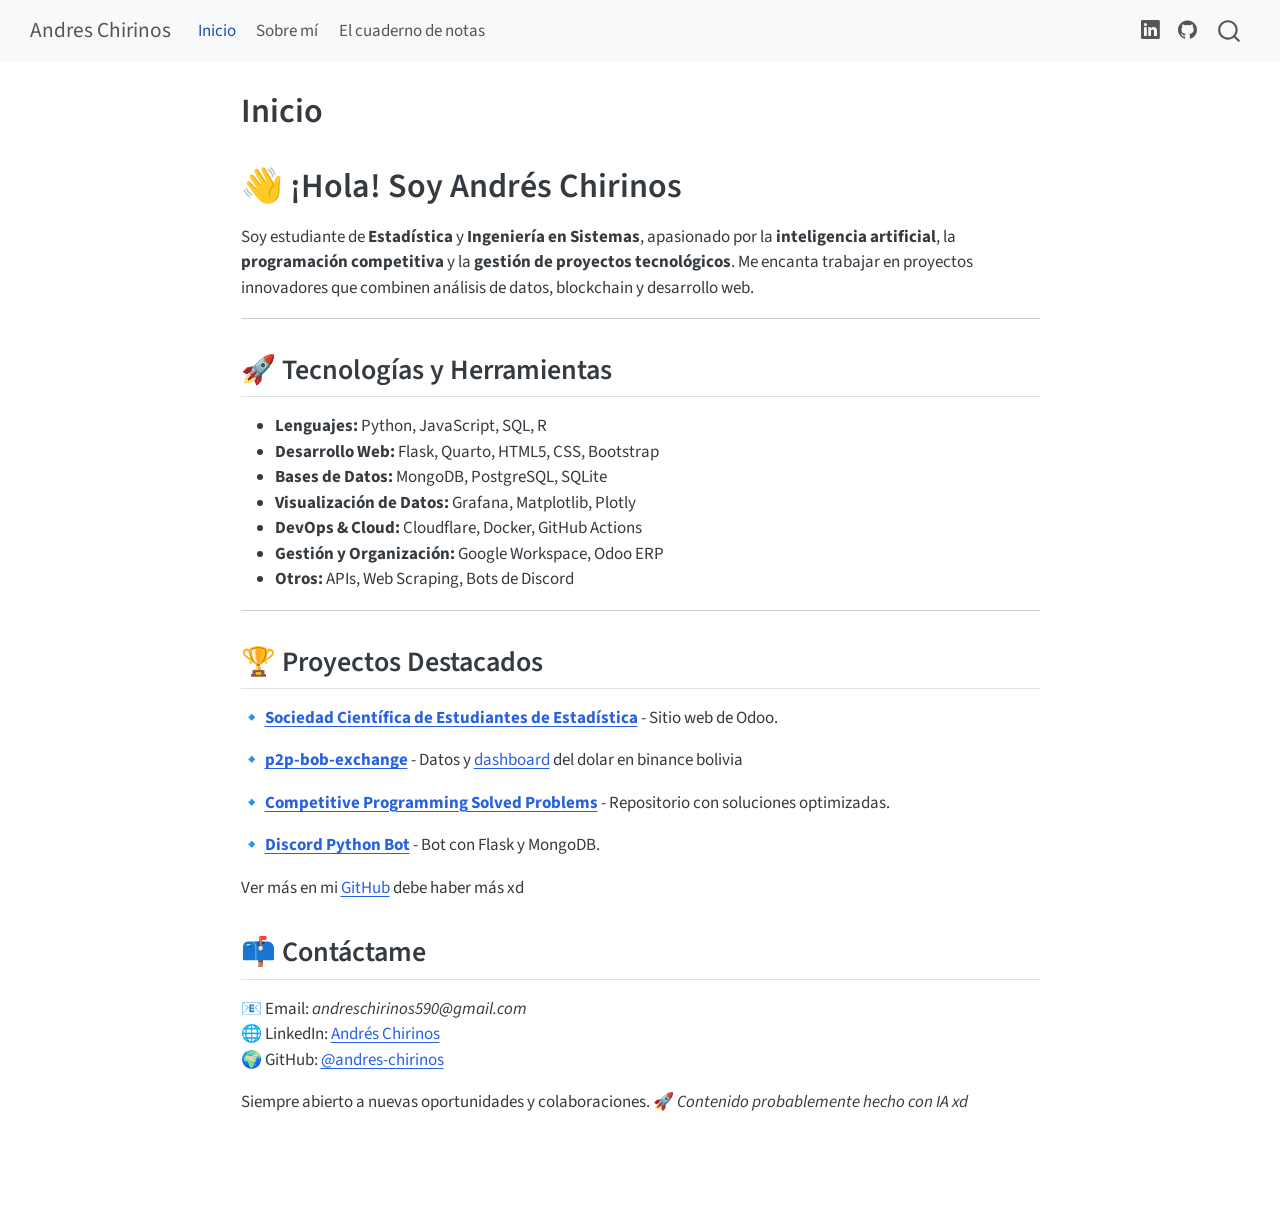
<file: index.html>
<!DOCTYPE html>
<html xmlns="http://www.w3.org/1999/xhtml" lang="en" xml:lang="en"><head>

<meta charset="utf-8">
<meta name="generator" content="quarto-1.8.26">

<meta name="viewport" content="width=device-width, initial-scale=1.0, user-scalable=yes">


<title>Inicio – Andres Chirinos</title>
<style>
code{white-space: pre-wrap;}
span.smallcaps{font-variant: small-caps;}
div.columns{display: flex; gap: min(4vw, 1.5em);}
div.column{flex: auto; overflow-x: auto;}
div.hanging-indent{margin-left: 1.5em; text-indent: -1.5em;}
ul.task-list{list-style: none;}
ul.task-list li input[type="checkbox"] {
  width: 0.8em;
  margin: 0 0.8em 0.2em -1em; /* quarto-specific, see https://github.com/quarto-dev/quarto-cli/issues/4556 */ 
  vertical-align: middle;
}
</style>


<script src="site_libs/quarto-nav/quarto-nav.js"></script>
<script src="site_libs/quarto-nav/headroom.min.js"></script>
<script src="site_libs/clipboard/clipboard.min.js"></script>
<script src="site_libs/quarto-search/autocomplete.umd.js"></script>
<script src="site_libs/quarto-search/fuse.min.js"></script>
<script src="site_libs/quarto-search/quarto-search.js"></script>
<meta name="quarto:offset" content="./">
<script src="site_libs/quarto-html/quarto.js" type="module"></script>
<script src="site_libs/quarto-html/tabsets/tabsets.js" type="module"></script>
<script src="site_libs/quarto-html/axe/axe-check.js" type="module"></script>
<script src="site_libs/quarto-html/popper.min.js"></script>
<script src="site_libs/quarto-html/tippy.umd.min.js"></script>
<script src="site_libs/quarto-html/anchor.min.js"></script>
<link href="site_libs/quarto-html/tippy.css" rel="stylesheet">
<link href="site_libs/quarto-html/quarto-syntax-highlighting-587c61ba64f3a5504c4d52d930310e48.css" rel="stylesheet" id="quarto-text-highlighting-styles">
<script src="site_libs/bootstrap/bootstrap.min.js"></script>
<link href="site_libs/bootstrap/bootstrap-icons.css" rel="stylesheet">
<link href="site_libs/bootstrap/bootstrap-0b37c64f34216b628666a8dac638b53b.min.css" rel="stylesheet" append-hash="true" id="quarto-bootstrap" data-mode="light">
<script id="quarto-search-options" type="application/json">{
  "location": "navbar",
  "copy-button": false,
  "collapse-after": 3,
  "panel-placement": "end",
  "type": "overlay",
  "limit": 50,
  "keyboard-shortcut": [
    "f",
    "/",
    "s"
  ],
  "show-item-context": false,
  "language": {
    "search-no-results-text": "No results",
    "search-matching-documents-text": "matching documents",
    "search-copy-link-title": "Copy link to search",
    "search-hide-matches-text": "Hide additional matches",
    "search-more-match-text": "more match in this document",
    "search-more-matches-text": "more matches in this document",
    "search-clear-button-title": "Clear",
    "search-text-placeholder": "",
    "search-detached-cancel-button-title": "Cancel",
    "search-submit-button-title": "Submit",
    "search-label": "Search"
  }
}</script>


<link rel="stylesheet" href="styles.css">
</head>

<body class="nav-fixed fullcontent quarto-light">

<div id="quarto-search-results"></div>
  <header id="quarto-header" class="headroom fixed-top">
    <nav class="navbar navbar-expand-lg " data-bs-theme="dark">
      <div class="navbar-container container-fluid">
      <div class="navbar-brand-container mx-auto">
    <a class="navbar-brand" href="./index.html">
    <span class="navbar-title">Andres Chirinos</span>
    </a>
  </div>
            <div id="quarto-search" class="" title="Search"></div>
          <button class="navbar-toggler" type="button" data-bs-toggle="collapse" data-bs-target="#navbarCollapse" aria-controls="navbarCollapse" role="menu" aria-expanded="false" aria-label="Toggle navigation" onclick="if (window.quartoToggleHeadroom) { window.quartoToggleHeadroom(); }">
  <span class="navbar-toggler-icon"></span>
</button>
          <div class="collapse navbar-collapse" id="navbarCollapse">
            <ul class="navbar-nav navbar-nav-scroll me-auto">
  <li class="nav-item">
    <a class="nav-link active" href="./index.html" aria-current="page"> 
<span class="menu-text">Inicio</span></a>
  </li>  
  <li class="nav-item">
    <a class="nav-link" href="./about.html"> 
<span class="menu-text">Sobre mí</span></a>
  </li>  
  <li class="nav-item">
    <a class="nav-link" href="https://cuaderno.andreschirinos.com/"> 
<span class="menu-text">El cuaderno de notas</span></a>
  </li>  
</ul>
            <ul class="navbar-nav navbar-nav-scroll ms-auto">
  <li class="nav-item compact">
    <a class="nav-link" href="https://www.linkedin.com/in/andres-chirinos"> <i class="bi bi-linkedin" role="img">
</i> 
<span class="menu-text"></span></a>
  </li>  
  <li class="nav-item compact">
    <a class="nav-link" href="https://github.com/andres-chirinos"> <i class="bi bi-github" role="img">
</i> 
<span class="menu-text"></span></a>
  </li>  
</ul>
          </div> <!-- /navcollapse -->
            <div class="quarto-navbar-tools">
</div>
      </div> <!-- /container-fluid -->
    </nav>
</header>
<!-- content -->
<div id="quarto-content" class="quarto-container page-columns page-rows-contents page-layout-article page-navbar">
<!-- sidebar -->
<!-- margin-sidebar -->
    
<!-- main -->
<main class="content" id="quarto-document-content">

<header id="title-block-header" class="quarto-title-block default">
<div class="quarto-title">
<h1 class="title">Inicio</h1>
</div>



<div class="quarto-title-meta">

    
  
    
  </div>
  


</header>


<section id="hola-soy-andrés-chirinos" class="level1">
<h1>👋 ¡Hola! Soy Andrés Chirinos</h1>
<p>Soy estudiante de <strong>Estadística</strong> y <strong>Ingeniería en Sistemas</strong>, apasionado por la <strong>inteligencia artificial</strong>, la <strong>programación competitiva</strong> y la <strong>gestión de proyectos tecnológicos</strong>. Me encanta trabajar en proyectos innovadores que combinen análisis de datos, blockchain y desarrollo web.</p>
<hr>
<section id="tecnologías-y-herramientas" class="level2">
<h2 class="anchored" data-anchor-id="tecnologías-y-herramientas">🚀 Tecnologías y Herramientas</h2>
<ul>
<li><strong>Lenguajes:</strong> Python, JavaScript, SQL, R</li>
<li><strong>Desarrollo Web:</strong> Flask, Quarto, HTML5, CSS, Bootstrap</li>
<li><strong>Bases de Datos:</strong> MongoDB, PostgreSQL, SQLite</li>
<li><strong>Visualización de Datos:</strong> Grafana, Matplotlib, Plotly</li>
<li><strong>DevOps &amp; Cloud:</strong> Cloudflare, Docker, GitHub Actions</li>
<li><strong>Gestión y Organización:</strong> Google Workspace, Odoo ERP</li>
<li><strong>Otros:</strong> APIs, Web Scraping, Bots de Discord</li>
</ul>
<hr>
</section>
<section id="proyectos-destacados" class="level2">
<h2 class="anchored" data-anchor-id="proyectos-destacados">🏆 Proyectos Destacados</h2>
<p>🔹 <a href="https://sociest.org/"><strong>Sociedad Científica de Estudiantes de Estadística</strong></a> - Sitio web de Odoo.</p>
<p>🔹 <a href="https://github.com/andres-chirinos/p2p-bob-exchange"><strong>p2p-bob-exchange</strong></a> - Datos y <a href="https://p2p-bob-exchange.streamlit.app/">dashboard</a> del dolar en binance bolivia</p>
<p>🔹 <a href="https://github.com/clubalgoritmos/CompetitiveProgramming"><strong>Competitive Programming Solved Problems</strong></a> - Repositorio con soluciones optimizadas.</p>
<p>🔹 <a href="https://github.com/andres-chirinos/DiscordBotWebsite"><strong>Discord Python Bot</strong></a> - Bot con Flask y MongoDB.</p>
<p>Ver más en mi <a href="https://github.com/andres-chirinos?tab=repositories">GitHub</a> debe haber más xd</p>
</section>
<section id="contáctame" class="level2">
<h2 class="anchored" data-anchor-id="contáctame">📫 Contáctame</h2>
<p>📧 Email: <em>andreschirinos590@gmail.com</em><br>
🌐 LinkedIn: <a href="https://www.linkedin.com/in/andres-chirinos">Andrés Chirinos</a><br>
🌍 GitHub: <a href="https://github.com/andres-chirinos"><span class="citation" data-cites="andres-chirinos">@andres-chirinos</span></a></p>
<p>Siempre abierto a nuevas oportunidades y colaboraciones. 🚀 <em>Contenido probablemente hecho con IA xd</em></p>


</section>
</section>

</main> <!-- /main -->
<script id="quarto-html-after-body" type="application/javascript">
  window.document.addEventListener("DOMContentLoaded", function (event) {
    const icon = "";
    const anchorJS = new window.AnchorJS();
    anchorJS.options = {
      placement: 'right',
      icon: icon
    };
    anchorJS.add('.anchored');
    const isCodeAnnotation = (el) => {
      for (const clz of el.classList) {
        if (clz.startsWith('code-annotation-')) {                     
          return true;
        }
      }
      return false;
    }
    const onCopySuccess = function(e) {
      // button target
      const button = e.trigger;
      // don't keep focus
      button.blur();
      // flash "checked"
      button.classList.add('code-copy-button-checked');
      var currentTitle = button.getAttribute("title");
      button.setAttribute("title", "Copied!");
      let tooltip;
      if (window.bootstrap) {
        button.setAttribute("data-bs-toggle", "tooltip");
        button.setAttribute("data-bs-placement", "left");
        button.setAttribute("data-bs-title", "Copied!");
        tooltip = new bootstrap.Tooltip(button, 
          { trigger: "manual", 
            customClass: "code-copy-button-tooltip",
            offset: [0, -8]});
        tooltip.show();    
      }
      setTimeout(function() {
        if (tooltip) {
          tooltip.hide();
          button.removeAttribute("data-bs-title");
          button.removeAttribute("data-bs-toggle");
          button.removeAttribute("data-bs-placement");
        }
        button.setAttribute("title", currentTitle);
        button.classList.remove('code-copy-button-checked');
      }, 1000);
      // clear code selection
      e.clearSelection();
    }
    const getTextToCopy = function(trigger) {
      const outerScaffold = trigger.parentElement.cloneNode(true);
      const codeEl = outerScaffold.querySelector('code');
      for (const childEl of codeEl.children) {
        if (isCodeAnnotation(childEl)) {
          childEl.remove();
        }
      }
      return codeEl.innerText;
    }
    const clipboard = new window.ClipboardJS('.code-copy-button:not([data-in-quarto-modal])', {
      text: getTextToCopy
    });
    clipboard.on('success', onCopySuccess);
    if (window.document.getElementById('quarto-embedded-source-code-modal')) {
      const clipboardModal = new window.ClipboardJS('.code-copy-button[data-in-quarto-modal]', {
        text: getTextToCopy,
        container: window.document.getElementById('quarto-embedded-source-code-modal')
      });
      clipboardModal.on('success', onCopySuccess);
    }
      var localhostRegex = new RegExp(/^(?:http|https):\/\/localhost\:?[0-9]*\//);
      var mailtoRegex = new RegExp(/^mailto:/);
        var filterRegex = new RegExp("https:\/\/www\.andreschirinos\.com");
      var isInternal = (href) => {
          return filterRegex.test(href) || localhostRegex.test(href) || mailtoRegex.test(href);
      }
      // Inspect non-navigation links and adorn them if external
     var links = window.document.querySelectorAll('a[href]:not(.nav-link):not(.navbar-brand):not(.toc-action):not(.sidebar-link):not(.sidebar-item-toggle):not(.pagination-link):not(.no-external):not([aria-hidden]):not(.dropdown-item):not(.quarto-navigation-tool):not(.about-link)');
      for (var i=0; i<links.length; i++) {
        const link = links[i];
        if (!isInternal(link.href)) {
          // undo the damage that might have been done by quarto-nav.js in the case of
          // links that we want to consider external
          if (link.dataset.originalHref !== undefined) {
            link.href = link.dataset.originalHref;
          }
        }
      }
    function tippyHover(el, contentFn, onTriggerFn, onUntriggerFn) {
      const config = {
        allowHTML: true,
        maxWidth: 500,
        delay: 100,
        arrow: false,
        appendTo: function(el) {
            return el.parentElement;
        },
        interactive: true,
        interactiveBorder: 10,
        theme: 'quarto',
        placement: 'bottom-start',
      };
      if (contentFn) {
        config.content = contentFn;
      }
      if (onTriggerFn) {
        config.onTrigger = onTriggerFn;
      }
      if (onUntriggerFn) {
        config.onUntrigger = onUntriggerFn;
      }
      window.tippy(el, config); 
    }
    const noterefs = window.document.querySelectorAll('a[role="doc-noteref"]');
    for (var i=0; i<noterefs.length; i++) {
      const ref = noterefs[i];
      tippyHover(ref, function() {
        // use id or data attribute instead here
        let href = ref.getAttribute('data-footnote-href') || ref.getAttribute('href');
        try { href = new URL(href).hash; } catch {}
        const id = href.replace(/^#\/?/, "");
        const note = window.document.getElementById(id);
        if (note) {
          return note.innerHTML;
        } else {
          return "";
        }
      });
    }
    const xrefs = window.document.querySelectorAll('a.quarto-xref');
    const processXRef = (id, note) => {
      // Strip column container classes
      const stripColumnClz = (el) => {
        el.classList.remove("page-full", "page-columns");
        if (el.children) {
          for (const child of el.children) {
            stripColumnClz(child);
          }
        }
      }
      stripColumnClz(note)
      if (id === null || id.startsWith('sec-')) {
        // Special case sections, only their first couple elements
        const container = document.createElement("div");
        if (note.children && note.children.length > 2) {
          container.appendChild(note.children[0].cloneNode(true));
          for (let i = 1; i < note.children.length; i++) {
            const child = note.children[i];
            if (child.tagName === "P" && child.innerText === "") {
              continue;
            } else {
              container.appendChild(child.cloneNode(true));
              break;
            }
          }
          if (window.Quarto?.typesetMath) {
            window.Quarto.typesetMath(container);
          }
          return container.innerHTML
        } else {
          if (window.Quarto?.typesetMath) {
            window.Quarto.typesetMath(note);
          }
          return note.innerHTML;
        }
      } else {
        // Remove any anchor links if they are present
        const anchorLink = note.querySelector('a.anchorjs-link');
        if (anchorLink) {
          anchorLink.remove();
        }
        if (window.Quarto?.typesetMath) {
          window.Quarto.typesetMath(note);
        }
        if (note.classList.contains("callout")) {
          return note.outerHTML;
        } else {
          return note.innerHTML;
        }
      }
    }
    for (var i=0; i<xrefs.length; i++) {
      const xref = xrefs[i];
      tippyHover(xref, undefined, function(instance) {
        instance.disable();
        let url = xref.getAttribute('href');
        let hash = undefined; 
        if (url.startsWith('#')) {
          hash = url;
        } else {
          try { hash = new URL(url).hash; } catch {}
        }
        if (hash) {
          const id = hash.replace(/^#\/?/, "");
          const note = window.document.getElementById(id);
          if (note !== null) {
            try {
              const html = processXRef(id, note.cloneNode(true));
              instance.setContent(html);
            } finally {
              instance.enable();
              instance.show();
            }
          } else {
            // See if we can fetch this
            fetch(url.split('#')[0])
            .then(res => res.text())
            .then(html => {
              const parser = new DOMParser();
              const htmlDoc = parser.parseFromString(html, "text/html");
              const note = htmlDoc.getElementById(id);
              if (note !== null) {
                const html = processXRef(id, note);
                instance.setContent(html);
              } 
            }).finally(() => {
              instance.enable();
              instance.show();
            });
          }
        } else {
          // See if we can fetch a full url (with no hash to target)
          // This is a special case and we should probably do some content thinning / targeting
          fetch(url)
          .then(res => res.text())
          .then(html => {
            const parser = new DOMParser();
            const htmlDoc = parser.parseFromString(html, "text/html");
            const note = htmlDoc.querySelector('main.content');
            if (note !== null) {
              // This should only happen for chapter cross references
              // (since there is no id in the URL)
              // remove the first header
              if (note.children.length > 0 && note.children[0].tagName === "HEADER") {
                note.children[0].remove();
              }
              const html = processXRef(null, note);
              instance.setContent(html);
            } 
          }).finally(() => {
            instance.enable();
            instance.show();
          });
        }
      }, function(instance) {
      });
    }
        let selectedAnnoteEl;
        const selectorForAnnotation = ( cell, annotation) => {
          let cellAttr = 'data-code-cell="' + cell + '"';
          let lineAttr = 'data-code-annotation="' +  annotation + '"';
          const selector = 'span[' + cellAttr + '][' + lineAttr + ']';
          return selector;
        }
        const selectCodeLines = (annoteEl) => {
          const doc = window.document;
          const targetCell = annoteEl.getAttribute("data-target-cell");
          const targetAnnotation = annoteEl.getAttribute("data-target-annotation");
          const annoteSpan = window.document.querySelector(selectorForAnnotation(targetCell, targetAnnotation));
          const lines = annoteSpan.getAttribute("data-code-lines").split(",");
          const lineIds = lines.map((line) => {
            return targetCell + "-" + line;
          })
          let top = null;
          let height = null;
          let parent = null;
          if (lineIds.length > 0) {
              //compute the position of the single el (top and bottom and make a div)
              const el = window.document.getElementById(lineIds[0]);
              top = el.offsetTop;
              height = el.offsetHeight;
              parent = el.parentElement.parentElement;
            if (lineIds.length > 1) {
              const lastEl = window.document.getElementById(lineIds[lineIds.length - 1]);
              const bottom = lastEl.offsetTop + lastEl.offsetHeight;
              height = bottom - top;
            }
            if (top !== null && height !== null && parent !== null) {
              // cook up a div (if necessary) and position it 
              let div = window.document.getElementById("code-annotation-line-highlight");
              if (div === null) {
                div = window.document.createElement("div");
                div.setAttribute("id", "code-annotation-line-highlight");
                div.style.position = 'absolute';
                parent.appendChild(div);
              }
              div.style.top = top - 2 + "px";
              div.style.height = height + 4 + "px";
              div.style.left = 0;
              let gutterDiv = window.document.getElementById("code-annotation-line-highlight-gutter");
              if (gutterDiv === null) {
                gutterDiv = window.document.createElement("div");
                gutterDiv.setAttribute("id", "code-annotation-line-highlight-gutter");
                gutterDiv.style.position = 'absolute';
                const codeCell = window.document.getElementById(targetCell);
                const gutter = codeCell.querySelector('.code-annotation-gutter');
                gutter.appendChild(gutterDiv);
              }
              gutterDiv.style.top = top - 2 + "px";
              gutterDiv.style.height = height + 4 + "px";
            }
            selectedAnnoteEl = annoteEl;
          }
        };
        const unselectCodeLines = () => {
          const elementsIds = ["code-annotation-line-highlight", "code-annotation-line-highlight-gutter"];
          elementsIds.forEach((elId) => {
            const div = window.document.getElementById(elId);
            if (div) {
              div.remove();
            }
          });
          selectedAnnoteEl = undefined;
        };
          // Handle positioning of the toggle
      window.addEventListener(
        "resize",
        throttle(() => {
          elRect = undefined;
          if (selectedAnnoteEl) {
            selectCodeLines(selectedAnnoteEl);
          }
        }, 10)
      );
      function throttle(fn, ms) {
      let throttle = false;
      let timer;
        return (...args) => {
          if(!throttle) { // first call gets through
              fn.apply(this, args);
              throttle = true;
          } else { // all the others get throttled
              if(timer) clearTimeout(timer); // cancel #2
              timer = setTimeout(() => {
                fn.apply(this, args);
                timer = throttle = false;
              }, ms);
          }
        };
      }
        // Attach click handler to the DT
        const annoteDls = window.document.querySelectorAll('dt[data-target-cell]');
        for (const annoteDlNode of annoteDls) {
          annoteDlNode.addEventListener('click', (event) => {
            const clickedEl = event.target;
            if (clickedEl !== selectedAnnoteEl) {
              unselectCodeLines();
              const activeEl = window.document.querySelector('dt[data-target-cell].code-annotation-active');
              if (activeEl) {
                activeEl.classList.remove('code-annotation-active');
              }
              selectCodeLines(clickedEl);
              clickedEl.classList.add('code-annotation-active');
            } else {
              // Unselect the line
              unselectCodeLines();
              clickedEl.classList.remove('code-annotation-active');
            }
          });
        }
    const findCites = (el) => {
      const parentEl = el.parentElement;
      if (parentEl) {
        const cites = parentEl.dataset.cites;
        if (cites) {
          return {
            el,
            cites: cites.split(' ')
          };
        } else {
          return findCites(el.parentElement)
        }
      } else {
        return undefined;
      }
    };
    var bibliorefs = window.document.querySelectorAll('a[role="doc-biblioref"]');
    for (var i=0; i<bibliorefs.length; i++) {
      const ref = bibliorefs[i];
      const citeInfo = findCites(ref);
      if (citeInfo) {
        tippyHover(citeInfo.el, function() {
          var popup = window.document.createElement('div');
          citeInfo.cites.forEach(function(cite) {
            var citeDiv = window.document.createElement('div');
            citeDiv.classList.add('hanging-indent');
            citeDiv.classList.add('csl-entry');
            var biblioDiv = window.document.getElementById('ref-' + cite);
            if (biblioDiv) {
              citeDiv.innerHTML = biblioDiv.innerHTML;
            }
            popup.appendChild(citeDiv);
          });
          return popup.innerHTML;
        });
      }
    }
  });
  </script>
</div> <!-- /content -->




</body></html>
</file>
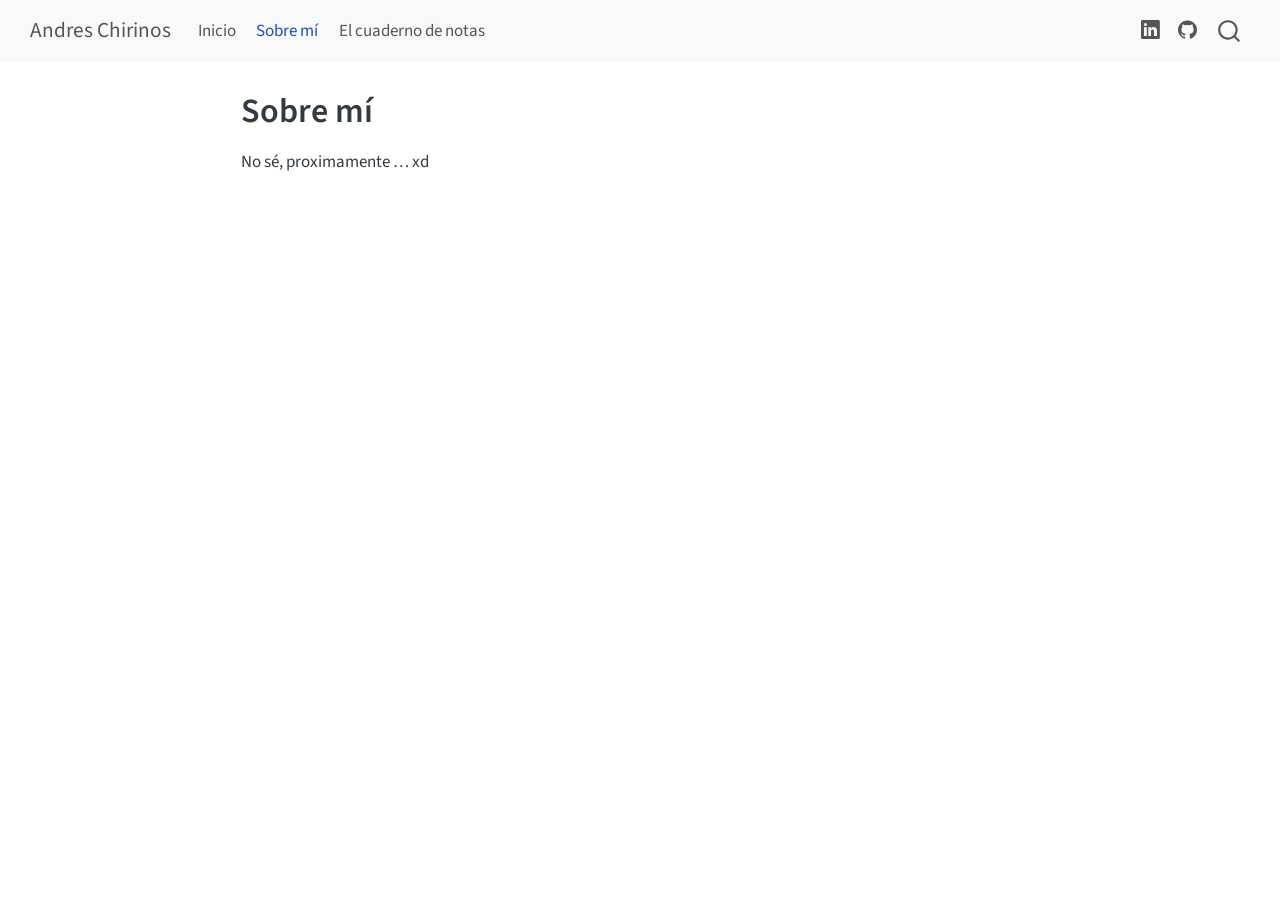
<file: about.html>
<!DOCTYPE html>
<html xmlns="http://www.w3.org/1999/xhtml" lang="en" xml:lang="en"><head>

<meta charset="utf-8">
<meta name="generator" content="quarto-1.8.26">

<meta name="viewport" content="width=device-width, initial-scale=1.0, user-scalable=yes">


<title>Sobre mí – Andres Chirinos</title>
<style>
code{white-space: pre-wrap;}
span.smallcaps{font-variant: small-caps;}
div.columns{display: flex; gap: min(4vw, 1.5em);}
div.column{flex: auto; overflow-x: auto;}
div.hanging-indent{margin-left: 1.5em; text-indent: -1.5em;}
ul.task-list{list-style: none;}
ul.task-list li input[type="checkbox"] {
  width: 0.8em;
  margin: 0 0.8em 0.2em -1em; /* quarto-specific, see https://github.com/quarto-dev/quarto-cli/issues/4556 */ 
  vertical-align: middle;
}
</style>


<script src="site_libs/quarto-nav/quarto-nav.js"></script>
<script src="site_libs/quarto-nav/headroom.min.js"></script>
<script src="site_libs/clipboard/clipboard.min.js"></script>
<script src="site_libs/quarto-search/autocomplete.umd.js"></script>
<script src="site_libs/quarto-search/fuse.min.js"></script>
<script src="site_libs/quarto-search/quarto-search.js"></script>
<meta name="quarto:offset" content="./">
<script src="site_libs/quarto-html/quarto.js" type="module"></script>
<script src="site_libs/quarto-html/tabsets/tabsets.js" type="module"></script>
<script src="site_libs/quarto-html/axe/axe-check.js" type="module"></script>
<script src="site_libs/quarto-html/popper.min.js"></script>
<script src="site_libs/quarto-html/tippy.umd.min.js"></script>
<script src="site_libs/quarto-html/anchor.min.js"></script>
<link href="site_libs/quarto-html/tippy.css" rel="stylesheet">
<link href="site_libs/quarto-html/quarto-syntax-highlighting-587c61ba64f3a5504c4d52d930310e48.css" rel="stylesheet" id="quarto-text-highlighting-styles">
<script src="site_libs/bootstrap/bootstrap.min.js"></script>
<link href="site_libs/bootstrap/bootstrap-icons.css" rel="stylesheet">
<link href="site_libs/bootstrap/bootstrap-0b37c64f34216b628666a8dac638b53b.min.css" rel="stylesheet" append-hash="true" id="quarto-bootstrap" data-mode="light">
<script id="quarto-search-options" type="application/json">{
  "location": "navbar",
  "copy-button": false,
  "collapse-after": 3,
  "panel-placement": "end",
  "type": "overlay",
  "limit": 50,
  "keyboard-shortcut": [
    "f",
    "/",
    "s"
  ],
  "show-item-context": false,
  "language": {
    "search-no-results-text": "No results",
    "search-matching-documents-text": "matching documents",
    "search-copy-link-title": "Copy link to search",
    "search-hide-matches-text": "Hide additional matches",
    "search-more-match-text": "more match in this document",
    "search-more-matches-text": "more matches in this document",
    "search-clear-button-title": "Clear",
    "search-text-placeholder": "",
    "search-detached-cancel-button-title": "Cancel",
    "search-submit-button-title": "Submit",
    "search-label": "Search"
  }
}</script>


<link rel="stylesheet" href="styles.css">
</head>

<body class="nav-fixed fullcontent quarto-light">

<div id="quarto-search-results"></div>
  <header id="quarto-header" class="headroom fixed-top">
    <nav class="navbar navbar-expand-lg " data-bs-theme="dark">
      <div class="navbar-container container-fluid">
      <div class="navbar-brand-container mx-auto">
    <a class="navbar-brand" href="./index.html">
    <span class="navbar-title">Andres Chirinos</span>
    </a>
  </div>
            <div id="quarto-search" class="" title="Search"></div>
          <button class="navbar-toggler" type="button" data-bs-toggle="collapse" data-bs-target="#navbarCollapse" aria-controls="navbarCollapse" role="menu" aria-expanded="false" aria-label="Toggle navigation" onclick="if (window.quartoToggleHeadroom) { window.quartoToggleHeadroom(); }">
  <span class="navbar-toggler-icon"></span>
</button>
          <div class="collapse navbar-collapse" id="navbarCollapse">
            <ul class="navbar-nav navbar-nav-scroll me-auto">
  <li class="nav-item">
    <a class="nav-link" href="./index.html"> 
<span class="menu-text">Inicio</span></a>
  </li>  
  <li class="nav-item">
    <a class="nav-link active" href="./about.html" aria-current="page"> 
<span class="menu-text">Sobre mí</span></a>
  </li>  
  <li class="nav-item">
    <a class="nav-link" href="https://cuaderno.andreschirinos.com/"> 
<span class="menu-text">El cuaderno de notas</span></a>
  </li>  
</ul>
            <ul class="navbar-nav navbar-nav-scroll ms-auto">
  <li class="nav-item compact">
    <a class="nav-link" href="https://www.linkedin.com/in/andres-chirinos"> <i class="bi bi-linkedin" role="img">
</i> 
<span class="menu-text"></span></a>
  </li>  
  <li class="nav-item compact">
    <a class="nav-link" href="https://github.com/andres-chirinos"> <i class="bi bi-github" role="img">
</i> 
<span class="menu-text"></span></a>
  </li>  
</ul>
          </div> <!-- /navcollapse -->
            <div class="quarto-navbar-tools">
</div>
      </div> <!-- /container-fluid -->
    </nav>
</header>
<!-- content -->
<div id="quarto-content" class="quarto-container page-columns page-rows-contents page-layout-article page-navbar">
<!-- sidebar -->
<!-- margin-sidebar -->
    
<!-- main -->
<main class="content" id="quarto-document-content">

<header id="title-block-header" class="quarto-title-block default">
<div class="quarto-title">
<h1 class="title">Sobre mí</h1>
</div>



<div class="quarto-title-meta">

    
  
    
  </div>
  


</header>


<p>No sé, proximamente … xd</p>



</main> <!-- /main -->
<script id="quarto-html-after-body" type="application/javascript">
  window.document.addEventListener("DOMContentLoaded", function (event) {
    const icon = "";
    const anchorJS = new window.AnchorJS();
    anchorJS.options = {
      placement: 'right',
      icon: icon
    };
    anchorJS.add('.anchored');
    const isCodeAnnotation = (el) => {
      for (const clz of el.classList) {
        if (clz.startsWith('code-annotation-')) {                     
          return true;
        }
      }
      return false;
    }
    const onCopySuccess = function(e) {
      // button target
      const button = e.trigger;
      // don't keep focus
      button.blur();
      // flash "checked"
      button.classList.add('code-copy-button-checked');
      var currentTitle = button.getAttribute("title");
      button.setAttribute("title", "Copied!");
      let tooltip;
      if (window.bootstrap) {
        button.setAttribute("data-bs-toggle", "tooltip");
        button.setAttribute("data-bs-placement", "left");
        button.setAttribute("data-bs-title", "Copied!");
        tooltip = new bootstrap.Tooltip(button, 
          { trigger: "manual", 
            customClass: "code-copy-button-tooltip",
            offset: [0, -8]});
        tooltip.show();    
      }
      setTimeout(function() {
        if (tooltip) {
          tooltip.hide();
          button.removeAttribute("data-bs-title");
          button.removeAttribute("data-bs-toggle");
          button.removeAttribute("data-bs-placement");
        }
        button.setAttribute("title", currentTitle);
        button.classList.remove('code-copy-button-checked');
      }, 1000);
      // clear code selection
      e.clearSelection();
    }
    const getTextToCopy = function(trigger) {
      const outerScaffold = trigger.parentElement.cloneNode(true);
      const codeEl = outerScaffold.querySelector('code');
      for (const childEl of codeEl.children) {
        if (isCodeAnnotation(childEl)) {
          childEl.remove();
        }
      }
      return codeEl.innerText;
    }
    const clipboard = new window.ClipboardJS('.code-copy-button:not([data-in-quarto-modal])', {
      text: getTextToCopy
    });
    clipboard.on('success', onCopySuccess);
    if (window.document.getElementById('quarto-embedded-source-code-modal')) {
      const clipboardModal = new window.ClipboardJS('.code-copy-button[data-in-quarto-modal]', {
        text: getTextToCopy,
        container: window.document.getElementById('quarto-embedded-source-code-modal')
      });
      clipboardModal.on('success', onCopySuccess);
    }
      var localhostRegex = new RegExp(/^(?:http|https):\/\/localhost\:?[0-9]*\//);
      var mailtoRegex = new RegExp(/^mailto:/);
        var filterRegex = new RegExp("https:\/\/www\.andreschirinos\.com");
      var isInternal = (href) => {
          return filterRegex.test(href) || localhostRegex.test(href) || mailtoRegex.test(href);
      }
      // Inspect non-navigation links and adorn them if external
     var links = window.document.querySelectorAll('a[href]:not(.nav-link):not(.navbar-brand):not(.toc-action):not(.sidebar-link):not(.sidebar-item-toggle):not(.pagination-link):not(.no-external):not([aria-hidden]):not(.dropdown-item):not(.quarto-navigation-tool):not(.about-link)');
      for (var i=0; i<links.length; i++) {
        const link = links[i];
        if (!isInternal(link.href)) {
          // undo the damage that might have been done by quarto-nav.js in the case of
          // links that we want to consider external
          if (link.dataset.originalHref !== undefined) {
            link.href = link.dataset.originalHref;
          }
        }
      }
    function tippyHover(el, contentFn, onTriggerFn, onUntriggerFn) {
      const config = {
        allowHTML: true,
        maxWidth: 500,
        delay: 100,
        arrow: false,
        appendTo: function(el) {
            return el.parentElement;
        },
        interactive: true,
        interactiveBorder: 10,
        theme: 'quarto',
        placement: 'bottom-start',
      };
      if (contentFn) {
        config.content = contentFn;
      }
      if (onTriggerFn) {
        config.onTrigger = onTriggerFn;
      }
      if (onUntriggerFn) {
        config.onUntrigger = onUntriggerFn;
      }
      window.tippy(el, config); 
    }
    const noterefs = window.document.querySelectorAll('a[role="doc-noteref"]');
    for (var i=0; i<noterefs.length; i++) {
      const ref = noterefs[i];
      tippyHover(ref, function() {
        // use id or data attribute instead here
        let href = ref.getAttribute('data-footnote-href') || ref.getAttribute('href');
        try { href = new URL(href).hash; } catch {}
        const id = href.replace(/^#\/?/, "");
        const note = window.document.getElementById(id);
        if (note) {
          return note.innerHTML;
        } else {
          return "";
        }
      });
    }
    const xrefs = window.document.querySelectorAll('a.quarto-xref');
    const processXRef = (id, note) => {
      // Strip column container classes
      const stripColumnClz = (el) => {
        el.classList.remove("page-full", "page-columns");
        if (el.children) {
          for (const child of el.children) {
            stripColumnClz(child);
          }
        }
      }
      stripColumnClz(note)
      if (id === null || id.startsWith('sec-')) {
        // Special case sections, only their first couple elements
        const container = document.createElement("div");
        if (note.children && note.children.length > 2) {
          container.appendChild(note.children[0].cloneNode(true));
          for (let i = 1; i < note.children.length; i++) {
            const child = note.children[i];
            if (child.tagName === "P" && child.innerText === "") {
              continue;
            } else {
              container.appendChild(child.cloneNode(true));
              break;
            }
          }
          if (window.Quarto?.typesetMath) {
            window.Quarto.typesetMath(container);
          }
          return container.innerHTML
        } else {
          if (window.Quarto?.typesetMath) {
            window.Quarto.typesetMath(note);
          }
          return note.innerHTML;
        }
      } else {
        // Remove any anchor links if they are present
        const anchorLink = note.querySelector('a.anchorjs-link');
        if (anchorLink) {
          anchorLink.remove();
        }
        if (window.Quarto?.typesetMath) {
          window.Quarto.typesetMath(note);
        }
        if (note.classList.contains("callout")) {
          return note.outerHTML;
        } else {
          return note.innerHTML;
        }
      }
    }
    for (var i=0; i<xrefs.length; i++) {
      const xref = xrefs[i];
      tippyHover(xref, undefined, function(instance) {
        instance.disable();
        let url = xref.getAttribute('href');
        let hash = undefined; 
        if (url.startsWith('#')) {
          hash = url;
        } else {
          try { hash = new URL(url).hash; } catch {}
        }
        if (hash) {
          const id = hash.replace(/^#\/?/, "");
          const note = window.document.getElementById(id);
          if (note !== null) {
            try {
              const html = processXRef(id, note.cloneNode(true));
              instance.setContent(html);
            } finally {
              instance.enable();
              instance.show();
            }
          } else {
            // See if we can fetch this
            fetch(url.split('#')[0])
            .then(res => res.text())
            .then(html => {
              const parser = new DOMParser();
              const htmlDoc = parser.parseFromString(html, "text/html");
              const note = htmlDoc.getElementById(id);
              if (note !== null) {
                const html = processXRef(id, note);
                instance.setContent(html);
              } 
            }).finally(() => {
              instance.enable();
              instance.show();
            });
          }
        } else {
          // See if we can fetch a full url (with no hash to target)
          // This is a special case and we should probably do some content thinning / targeting
          fetch(url)
          .then(res => res.text())
          .then(html => {
            const parser = new DOMParser();
            const htmlDoc = parser.parseFromString(html, "text/html");
            const note = htmlDoc.querySelector('main.content');
            if (note !== null) {
              // This should only happen for chapter cross references
              // (since there is no id in the URL)
              // remove the first header
              if (note.children.length > 0 && note.children[0].tagName === "HEADER") {
                note.children[0].remove();
              }
              const html = processXRef(null, note);
              instance.setContent(html);
            } 
          }).finally(() => {
            instance.enable();
            instance.show();
          });
        }
      }, function(instance) {
      });
    }
        let selectedAnnoteEl;
        const selectorForAnnotation = ( cell, annotation) => {
          let cellAttr = 'data-code-cell="' + cell + '"';
          let lineAttr = 'data-code-annotation="' +  annotation + '"';
          const selector = 'span[' + cellAttr + '][' + lineAttr + ']';
          return selector;
        }
        const selectCodeLines = (annoteEl) => {
          const doc = window.document;
          const targetCell = annoteEl.getAttribute("data-target-cell");
          const targetAnnotation = annoteEl.getAttribute("data-target-annotation");
          const annoteSpan = window.document.querySelector(selectorForAnnotation(targetCell, targetAnnotation));
          const lines = annoteSpan.getAttribute("data-code-lines").split(",");
          const lineIds = lines.map((line) => {
            return targetCell + "-" + line;
          })
          let top = null;
          let height = null;
          let parent = null;
          if (lineIds.length > 0) {
              //compute the position of the single el (top and bottom and make a div)
              const el = window.document.getElementById(lineIds[0]);
              top = el.offsetTop;
              height = el.offsetHeight;
              parent = el.parentElement.parentElement;
            if (lineIds.length > 1) {
              const lastEl = window.document.getElementById(lineIds[lineIds.length - 1]);
              const bottom = lastEl.offsetTop + lastEl.offsetHeight;
              height = bottom - top;
            }
            if (top !== null && height !== null && parent !== null) {
              // cook up a div (if necessary) and position it 
              let div = window.document.getElementById("code-annotation-line-highlight");
              if (div === null) {
                div = window.document.createElement("div");
                div.setAttribute("id", "code-annotation-line-highlight");
                div.style.position = 'absolute';
                parent.appendChild(div);
              }
              div.style.top = top - 2 + "px";
              div.style.height = height + 4 + "px";
              div.style.left = 0;
              let gutterDiv = window.document.getElementById("code-annotation-line-highlight-gutter");
              if (gutterDiv === null) {
                gutterDiv = window.document.createElement("div");
                gutterDiv.setAttribute("id", "code-annotation-line-highlight-gutter");
                gutterDiv.style.position = 'absolute';
                const codeCell = window.document.getElementById(targetCell);
                const gutter = codeCell.querySelector('.code-annotation-gutter');
                gutter.appendChild(gutterDiv);
              }
              gutterDiv.style.top = top - 2 + "px";
              gutterDiv.style.height = height + 4 + "px";
            }
            selectedAnnoteEl = annoteEl;
          }
        };
        const unselectCodeLines = () => {
          const elementsIds = ["code-annotation-line-highlight", "code-annotation-line-highlight-gutter"];
          elementsIds.forEach((elId) => {
            const div = window.document.getElementById(elId);
            if (div) {
              div.remove();
            }
          });
          selectedAnnoteEl = undefined;
        };
          // Handle positioning of the toggle
      window.addEventListener(
        "resize",
        throttle(() => {
          elRect = undefined;
          if (selectedAnnoteEl) {
            selectCodeLines(selectedAnnoteEl);
          }
        }, 10)
      );
      function throttle(fn, ms) {
      let throttle = false;
      let timer;
        return (...args) => {
          if(!throttle) { // first call gets through
              fn.apply(this, args);
              throttle = true;
          } else { // all the others get throttled
              if(timer) clearTimeout(timer); // cancel #2
              timer = setTimeout(() => {
                fn.apply(this, args);
                timer = throttle = false;
              }, ms);
          }
        };
      }
        // Attach click handler to the DT
        const annoteDls = window.document.querySelectorAll('dt[data-target-cell]');
        for (const annoteDlNode of annoteDls) {
          annoteDlNode.addEventListener('click', (event) => {
            const clickedEl = event.target;
            if (clickedEl !== selectedAnnoteEl) {
              unselectCodeLines();
              const activeEl = window.document.querySelector('dt[data-target-cell].code-annotation-active');
              if (activeEl) {
                activeEl.classList.remove('code-annotation-active');
              }
              selectCodeLines(clickedEl);
              clickedEl.classList.add('code-annotation-active');
            } else {
              // Unselect the line
              unselectCodeLines();
              clickedEl.classList.remove('code-annotation-active');
            }
          });
        }
    const findCites = (el) => {
      const parentEl = el.parentElement;
      if (parentEl) {
        const cites = parentEl.dataset.cites;
        if (cites) {
          return {
            el,
            cites: cites.split(' ')
          };
        } else {
          return findCites(el.parentElement)
        }
      } else {
        return undefined;
      }
    };
    var bibliorefs = window.document.querySelectorAll('a[role="doc-biblioref"]');
    for (var i=0; i<bibliorefs.length; i++) {
      const ref = bibliorefs[i];
      const citeInfo = findCites(ref);
      if (citeInfo) {
        tippyHover(citeInfo.el, function() {
          var popup = window.document.createElement('div');
          citeInfo.cites.forEach(function(cite) {
            var citeDiv = window.document.createElement('div');
            citeDiv.classList.add('hanging-indent');
            citeDiv.classList.add('csl-entry');
            var biblioDiv = window.document.getElementById('ref-' + cite);
            if (biblioDiv) {
              citeDiv.innerHTML = biblioDiv.innerHTML;
            }
            popup.appendChild(citeDiv);
          });
          return popup.innerHTML;
        });
      }
    }
  });
  </script>
</div> <!-- /content -->




</body></html>
</file>
<file: site_libs/quarto-html/tippy.css>
.tippy-box[data-animation=fade][data-state=hidden]{opacity:0}[data-tippy-root]{max-width:calc(100vw - 10px)}.tippy-box{position:relative;background-color:#333;color:#fff;border-radius:4px;font-size:14px;line-height:1.4;white-space:normal;outline:0;transition-property:transform,visibility,opacity}.tippy-box[data-placement^=top]>.tippy-arrow{bottom:0}.tippy-box[data-placement^=top]>.tippy-arrow:before{bottom:-7px;left:0;border-width:8px 8px 0;border-top-color:initial;transform-origin:center top}.tippy-box[data-placement^=bottom]>.tippy-arrow{top:0}.tippy-box[data-placement^=bottom]>.tippy-arrow:before{top:-7px;left:0;border-width:0 8px 8px;border-bottom-color:initial;transform-origin:center bottom}.tippy-box[data-placement^=left]>.tippy-arrow{right:0}.tippy-box[data-placement^=left]>.tippy-arrow:before{border-width:8px 0 8px 8px;border-left-color:initial;right:-7px;transform-origin:center left}.tippy-box[data-placement^=right]>.tippy-arrow{left:0}.tippy-box[data-placement^=right]>.tippy-arrow:before{left:-7px;border-width:8px 8px 8px 0;border-right-color:initial;transform-origin:center right}.tippy-box[data-inertia][data-state=visible]{transition-timing-function:cubic-bezier(.54,1.5,.38,1.11)}.tippy-arrow{width:16px;height:16px;color:#333}.tippy-arrow:before{content:"";position:absolute;border-color:transparent;border-style:solid}.tippy-content{position:relative;padding:5px 9px;z-index:1}
</file>
<file: site_libs/quarto-html/quarto-syntax-highlighting-587c61ba64f3a5504c4d52d930310e48.css>
/* quarto syntax highlight colors */
:root {
  --quarto-hl-ot-color: #003B4F;
  --quarto-hl-at-color: #657422;
  --quarto-hl-ss-color: #20794D;
  --quarto-hl-an-color: #5E5E5E;
  --quarto-hl-fu-color: #4758AB;
  --quarto-hl-st-color: #20794D;
  --quarto-hl-cf-color: #003B4F;
  --quarto-hl-op-color: #5E5E5E;
  --quarto-hl-er-color: #AD0000;
  --quarto-hl-bn-color: #AD0000;
  --quarto-hl-al-color: #AD0000;
  --quarto-hl-va-color: #111111;
  --quarto-hl-bu-color: inherit;
  --quarto-hl-ex-color: inherit;
  --quarto-hl-pp-color: #AD0000;
  --quarto-hl-in-color: #5E5E5E;
  --quarto-hl-vs-color: #20794D;
  --quarto-hl-wa-color: #5E5E5E;
  --quarto-hl-do-color: #5E5E5E;
  --quarto-hl-im-color: #00769E;
  --quarto-hl-ch-color: #20794D;
  --quarto-hl-dt-color: #AD0000;
  --quarto-hl-fl-color: #AD0000;
  --quarto-hl-co-color: #5E5E5E;
  --quarto-hl-cv-color: #5E5E5E;
  --quarto-hl-cn-color: #8f5902;
  --quarto-hl-sc-color: #5E5E5E;
  --quarto-hl-dv-color: #AD0000;
  --quarto-hl-kw-color: #003B4F;
}

/* other quarto variables */
:root {
  --quarto-font-monospace: SFMono-Regular, Menlo, Monaco, Consolas, "Liberation Mono", "Courier New", monospace;
}

/* syntax highlight based on Pandoc's rules */
pre > code.sourceCode > span {
  color: #003B4F;
}

code.sourceCode > span {
  color: #003B4F;
}

div.sourceCode,
div.sourceCode pre.sourceCode {
  color: #003B4F;
}

/* Normal */
code span {
  color: #003B4F;
}

/* Alert */
code span.al {
  color: #AD0000;
  font-style: inherit;
}

/* Annotation */
code span.an {
  color: #5E5E5E;
  font-style: inherit;
}

/* Attribute */
code span.at {
  color: #657422;
  font-style: inherit;
}

/* BaseN */
code span.bn {
  color: #AD0000;
  font-style: inherit;
}

/* BuiltIn */
code span.bu {
  font-style: inherit;
}

/* ControlFlow */
code span.cf {
  color: #003B4F;
  font-weight: bold;
  font-style: inherit;
}

/* Char */
code span.ch {
  color: #20794D;
  font-style: inherit;
}

/* Constant */
code span.cn {
  color: #8f5902;
  font-style: inherit;
}

/* Comment */
code span.co {
  color: #5E5E5E;
  font-style: inherit;
}

/* CommentVar */
code span.cv {
  color: #5E5E5E;
  font-style: italic;
}

/* Documentation */
code span.do {
  color: #5E5E5E;
  font-style: italic;
}

/* DataType */
code span.dt {
  color: #AD0000;
  font-style: inherit;
}

/* DecVal */
code span.dv {
  color: #AD0000;
  font-style: inherit;
}

/* Error */
code span.er {
  color: #AD0000;
  font-style: inherit;
}

/* Extension */
code span.ex {
  font-style: inherit;
}

/* Float */
code span.fl {
  color: #AD0000;
  font-style: inherit;
}

/* Function */
code span.fu {
  color: #4758AB;
  font-style: inherit;
}

/* Import */
code span.im {
  color: #00769E;
  font-style: inherit;
}

/* Information */
code span.in {
  color: #5E5E5E;
  font-style: inherit;
}

/* Keyword */
code span.kw {
  color: #003B4F;
  font-weight: bold;
  font-style: inherit;
}

/* Operator */
code span.op {
  color: #5E5E5E;
  font-style: inherit;
}

/* Other */
code span.ot {
  color: #003B4F;
  font-style: inherit;
}

/* Preprocessor */
code span.pp {
  color: #AD0000;
  font-style: inherit;
}

/* SpecialChar */
code span.sc {
  color: #5E5E5E;
  font-style: inherit;
}

/* SpecialString */
code span.ss {
  color: #20794D;
  font-style: inherit;
}

/* String */
code span.st {
  color: #20794D;
  font-style: inherit;
}

/* Variable */
code span.va {
  color: #111111;
  font-style: inherit;
}

/* VerbatimString */
code span.vs {
  color: #20794D;
  font-style: inherit;
}

/* Warning */
code span.wa {
  color: #5E5E5E;
  font-style: italic;
}

.prevent-inlining {
  content: "</";
}

/*# sourceMappingURL=2dce1cc6c82594539e1579de68416b47.css.map */
</file>
<file: styles.css>
/* css styles */
</file>
